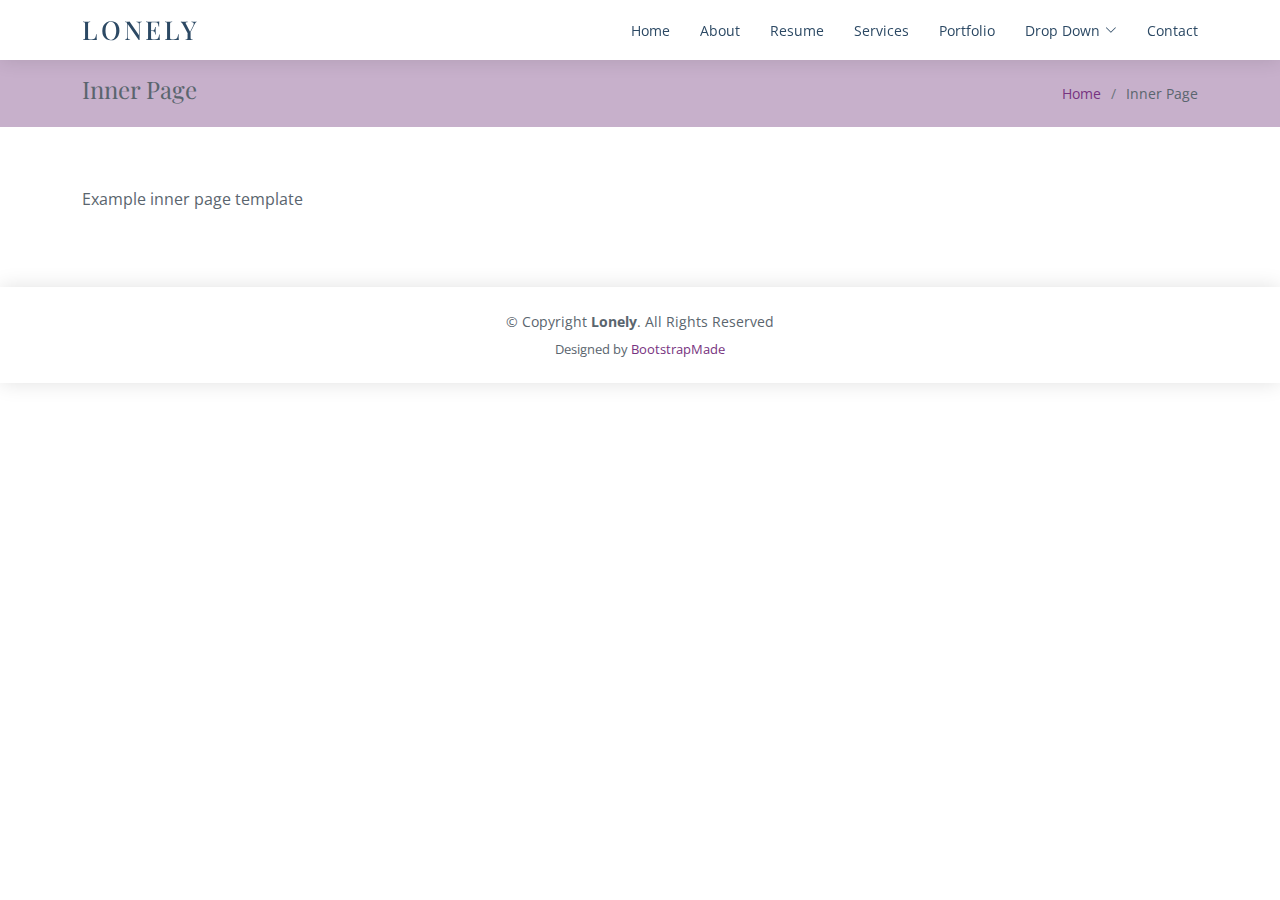
<file: inner-page.html>
<!DOCTYPE html>
<html lang="en">

<head>
  <meta charset="utf-8">
  <meta content="width=device-width, initial-scale=1.0" name="viewport">

  <title>Inner Page - Lonely Bootstrap Template</title>
  <meta content="" name="description">
  <meta content="" name="keywords">

  <!-- Favicons -->
  <link href="assets/img/favicon.png" rel="icon">
  <link href="assets/img/apple-touch-icon.png" rel="apple-touch-icon">

  <!-- Google Fonts -->
  <link href="https://fonts.googleapis.com/css?family=Open+Sans:300,300i,400,400i,600,600i,700,700i|Poppins:300,300i,400,400i,500,500i,600,600i,700,700i|Playfair+Display:400,400i,500,500i,600,600i,700,700i&subset=cyrillic" rel="stylesheet">

  <!-- Vendor CSS Files -->
  <link href="assets/vendor/bootstrap/css/bootstrap.min.css" rel="stylesheet">
  <link href="assets/vendor/bootstrap-icons/bootstrap-icons.css" rel="stylesheet">
  <link href="assets/vendor/boxicons/css/boxicons.min.css" rel="stylesheet">
  <link href="assets/vendor/glightbox/css/glightbox.min.css" rel="stylesheet">
  <link href="assets/vendor/swiper/swiper-bundle.min.css" rel="stylesheet">

  <!-- Template Main CSS File -->
  <link href="assets/css/style.css" rel="stylesheet">

  <!-- =======================================================
  * Template Name: Lonely - v4.8.1
  * Template URL: https://bootstrapmade.com/free-html-bootstrap-template-lonely/
  * Author: BootstrapMade.com
  * License: https://bootstrapmade.com/license/
  ======================================================== -->
</head>

<body>

  <!-- ======= Header ======= -->
  <header id="header" class="d-flex align-items-center">
    <div class="container d-flex align-items-center justify-content-between">

      <div class="logo">
        <h1><a href="index.html">Lonely</a></h1>
        <!-- Uncomment below if you prefer to use an image logo -->
        <!-- <a href="index.html"><img src="assets/img/logo.png" alt="" class="img-fluid"></a>-->
      </div>

      <nav id="navbar" class="navbar">
        <ul>
          <li><a class="nav-link scrollto " href="#hero">Home</a></li>
          <li><a class="nav-link scrollto" href="#about">About</a></li>
          <li><a class="nav-link scrollto" href="#resume">Resume</a></li>
          <li><a class="nav-link scrollto" href="#services">Services</a></li>
          <li><a class="nav-link scrollto" href="#portfolio">Portfolio</a></li>
          <li class="dropdown"><a href="#"><span>Drop Down</span> <i class="bi bi-chevron-down"></i></a>
            <ul>
              <li><a href="#">Drop Down 1</a></li>
              <li class="dropdown"><a href="#"><span>Deep Drop Down</span> <i class="bi bi-chevron-right"></i></a>
                <ul>
                  <li><a href="#">Deep Drop Down 1</a></li>
                  <li><a href="#">Deep Drop Down 2</a></li>
                  <li><a href="#">Deep Drop Down 3</a></li>
                  <li><a href="#">Deep Drop Down 4</a></li>
                  <li><a href="#">Deep Drop Down 5</a></li>
                </ul>
              </li>
              <li><a href="#">Drop Down 2</a></li>
              <li><a href="#">Drop Down 3</a></li>
              <li><a href="#">Drop Down 4</a></li>
            </ul>
          </li>
          <li><a class="nav-link scrollto" href="#contact">Contact</a></li>
        </ul>
        <i class="bi bi-list mobile-nav-toggle"></i>
      </nav><!-- .navbar -->

    </div>
  </header><!-- End Header -->

  <main id="main">

    <!-- ======= Breadcrumbs Section ======= -->
    <section class="breadcrumbs">
      <div class="container">

        <div class="d-flex justify-content-between align-items-center">
          <h2>Inner Page</h2>
          <ol>
            <li><a href="index.html">Home</a></li>
            <li>Inner Page</li>
          </ol>
        </div>

      </div>
    </section><!-- End Breadcrumbs Section -->

    <section class="inner-page">
      <div class="container">
        <p>
          Example inner page template
        </p>
      </div>
    </section>

  </main><!-- End #main -->

  <!-- ======= Footer ======= -->
  <footer id="footer">
    <div class="container">
      <div class="copyright">
        &copy; Copyright <strong><span>Lonely</span></strong>. All Rights Reserved
      </div>
      <div class="credits">
        <!-- All the links in the footer should remain intact. -->
        <!-- You can delete the links only if you purchased the pro version. -->
        <!-- Licensing information: https://bootstrapmade.com/license/ -->
        <!-- Purchase the pro version with working PHP/AJAX contact form: https://bootstrapmade.com/free-html-bootstrap-template-lonely/ -->
        Designed by <a href="https://bootstrapmade.com/">BootstrapMade</a>
      </div>
    </div>
  </footer><!-- End  Footer -->

  <a href="#" class="back-to-top d-flex align-items-center justify-content-center"><i class="bi bi-arrow-up-short"></i></a>

  <!-- Vendor JS Files -->
  <script src="assets/vendor/purecounter/purecounter_vanilla.js"></script>
  <script src="assets/vendor/bootstrap/js/bootstrap.bundle.min.js"></script>
  <script src="assets/vendor/glightbox/js/glightbox.min.js"></script>
  <script src="assets/vendor/isotope-layout/isotope.pkgd.min.js"></script>
  <script src="assets/vendor/swiper/swiper-bundle.min.js"></script>
  <script src="assets/vendor/waypoints/noframework.waypoints.js"></script>
  <script src="assets/vendor/php-email-form/validate.js"></script>

  <!-- Template Main JS File -->
  <script src="assets/js/main.js"></script>

</body>

</html>
</file>
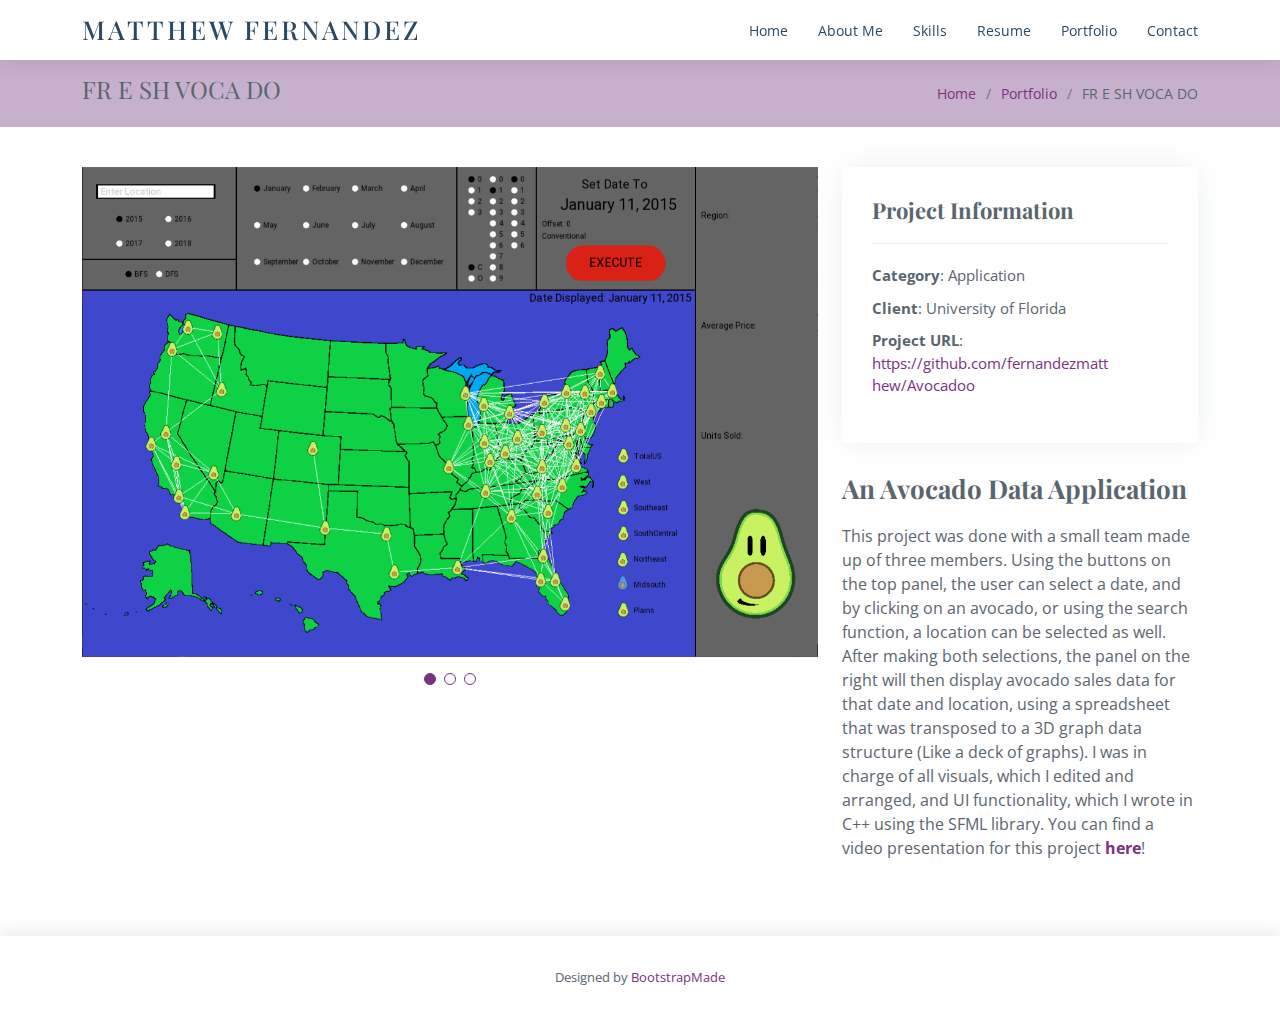
<file: portfolio-Avocadoo.html>
<!DOCTYPE html>
<html lang="en">

<head>
  <meta charset="utf-8">
  <meta content="width=device-width, initial-scale=1.0" name="viewport">

  <title>FR E SH VOCA DO Details</title>
  <meta content="" name="description">
  <meta content="" name="keywords">

  <!-- Favicons -->
  <link href="assets/img/favicon.ico" rel="icon">
  <link href="assets/img/apple-touch-icon.ico" rel="apple-touch-icon">

  <!-- Google Fonts -->
  <link href="https://fonts.googleapis.com/css?family=Open+Sans:300,300i,400,400i,600,600i,700,700i|Poppins:300,300i,400,400i,500,500i,600,600i,700,700i|Playfair+Display:400,400i,500,500i,600,600i,700,700i&subset=cyrillic" rel="stylesheet">

  <!-- Vendor CSS Files -->
  <link href="assets/vendor/bootstrap/css/bootstrap.min.css" rel="stylesheet">
  <link href="assets/vendor/bootstrap-icons/bootstrap-icons.css" rel="stylesheet">
  <link href="assets/vendor/boxicons/css/boxicons.min.css" rel="stylesheet">
  <link href="assets/vendor/glightbox/css/glightbox.min.css" rel="stylesheet">
  <link href="assets/vendor/swiper/swiper-bundle.min.css" rel="stylesheet">

  <!-- Template Main CSS File -->
  <link href="assets/css/style.css" rel="stylesheet">

  <!-- =======================================================
  * Template Name: Lonely - v4.8.1
  * Template URL: https://bootstrapmade.com/free-html-bootstrap-template-lonely/
  * Author: BootstrapMade.com
  * License: https://bootstrapmade.com/license/
  ======================================================== -->
</head>

<body>

  <!-- ======= Header ======= -->
  <header id="header" class="d-flex align-items-center">
    <div class="container d-flex align-items-center justify-content-between">

      <div class="logo">
        <h1><a href="index.html">Matthew Fernandez</a></h1>
        <!-- Uncomment below if you prefer to use an image logo -->
        <!-- <a href="index.html"><img src="assets/img/logo.png" alt="" class="img-fluid"></a>-->
      </div>

      <nav id="navbar" class="navbar">
        <ul>
          <li><a class="nav-link scrollto" href="index.html">Home</a></li>
          <li><a class="nav-link scrollto" href="index.html#about">About Me</a></li>
          <li><a class="nav-link scrollto" href="index.html#skills">Skills</a></li>
          <li><a class="nav-link scrollto" href="index.html#resume">Resume</a></li>
          <li><a class="nav-link scrollto" href="index.html#portfolio">Portfolio</a></li>
          <li><a class="nav-link scrollto" href="index.html#contact">Contact</a></li>
        </ul>
        <i class="bi bi-list mobile-nav-toggle"></i>
      </nav><!-- .navbar -->

    </div>
  </header><!-- End Header -->

  <main id="main">

    <!-- ======= Breadcrumbs Section ======= -->
    <section class="breadcrumbs">
      <div class="container">

        <div class="d-flex justify-content-between align-items-center">
          <h2>FR E SH VOCA DO</h2>
          <ol>
            <li><a href="index.html">Home</a></li>
            <li><a href="index.html#portfolio">Portfolio</a></li>
            <li>FR E SH VOCA DO</li>
          </ol>
        </div>

      </div>
    </section><!-- Breadcrumbs Section -->

    <!-- ======= Portfolio Details Section ======= -->
    <section id="portfolio-details" class="portfolio-details">
      <div class="container">

        <div class="row gy-4">

          <div class="col-lg-8">
            <div class="portfolio-details-slider swiper">
              <div class="swiper-wrapper align-items-center">

                <div class="swiper-slide">
                  <img src="assets/img/portfolio/Avocadoo/Avocadoo0.png" alt="">
                </div>

                <div class="swiper-slide">
                  <img src="assets/img/portfolio/Avocadoo/Avocadoo1.png" alt="">
                </div>

                <div class="swiper-slide">
                  <img src="assets/img/portfolio/Avocadoo/Avocadoo2.png" alt="">
                </div>

              </div>
              <div class="swiper-pagination"></div>
            </div>
          </div>

          <div class="col-lg-4">
            <div class="portfolio-info">
              <h3>Project Information</h3>
              <ul>
                <li><strong>Category</strong>: Application</li>
                <li><strong>Client</strong>: University of Florida</li>
                <li><strong>Project URL</strong>: <a href="https://github.com/fernandezmatthew/Avocadoo" target="_blank" rel="noopener norefferer">https://github.com/fernandezmatt<br>hew/Avocadoo</a></li>
              </ul>
            </div>
            <div class="portfolio-description">
              <h2>An Avocado Data Application</h2>
              <p>
                This project was done with a small team made up of three members. 
                Using the buttons on the top panel, the user can select a date, and 
                by clicking on an avocado, or using the search function, a location 
                can be selected as well. After making both selections, the panel on 
                the right will then display avocado sales data for that date and location,
                using a spreadsheet that was transposed to a 3D graph data structure 
                (Like a deck of graphs). I was in charge of all visuals, which I edited and 
                arranged, and UI functionality, which I wrote in C++ using the SFML library.
                You can find a video presentation for this project 
                <a style="font-weight:bold" href="https://youtu.be/uEmBX2QTKCY" target="_blank" rel="noopener norefferer">here</a>!
              </p>
            </div>
          </div>

        </div>

      </div>
    </section><!-- End Portfolio Details Section -->

  </main><!-- End #main -->

  <!-- ======= Footer ======= -->
  <footer id="footer">
    <div class="container">
      <div class="credits">
        <!-- All the links in the footer should remain intact. -->
        <!-- You can delete the links only if you purchased the pro version. -->
        <!-- Licensing information: https://bootstrapmade.com/license/ -->
        <!-- Purchase the pro version with working PHP/AJAX contact form: https://bootstrapmade.com/free-html-bootstrap-template-lonely/ -->
        Designed by <a href="https://bootstrapmade.com/">BootstrapMade</a>
      </div>
    </div>
  </footer><!-- End  Footer -->

  <a href="#" class="back-to-top d-flex align-items-center justify-content-center"><i class="bi bi-arrow-up-short"></i></a>

  <!-- Vendor JS Files -->
  <script src="assets/vendor/purecounter/purecounter_vanilla.js"></script>
  <script src="assets/vendor/bootstrap/js/bootstrap.bundle.min.js"></script>
  <script src="assets/vendor/glightbox/js/glightbox.min.js"></script>
  <script src="assets/vendor/isotope-layout/isotope.pkgd.min.js"></script>
  <script src="assets/vendor/swiper/swiper-bundle.min.js"></script>
  <script src="assets/vendor/waypoints/noframework.waypoints.js"></script>
  <script src="assets/vendor/php-email-form/validate.js"></script>

  <!-- Template Main JS File -->
  <script src="assets/js/main.js"></script>

</body>

</html>
</file>
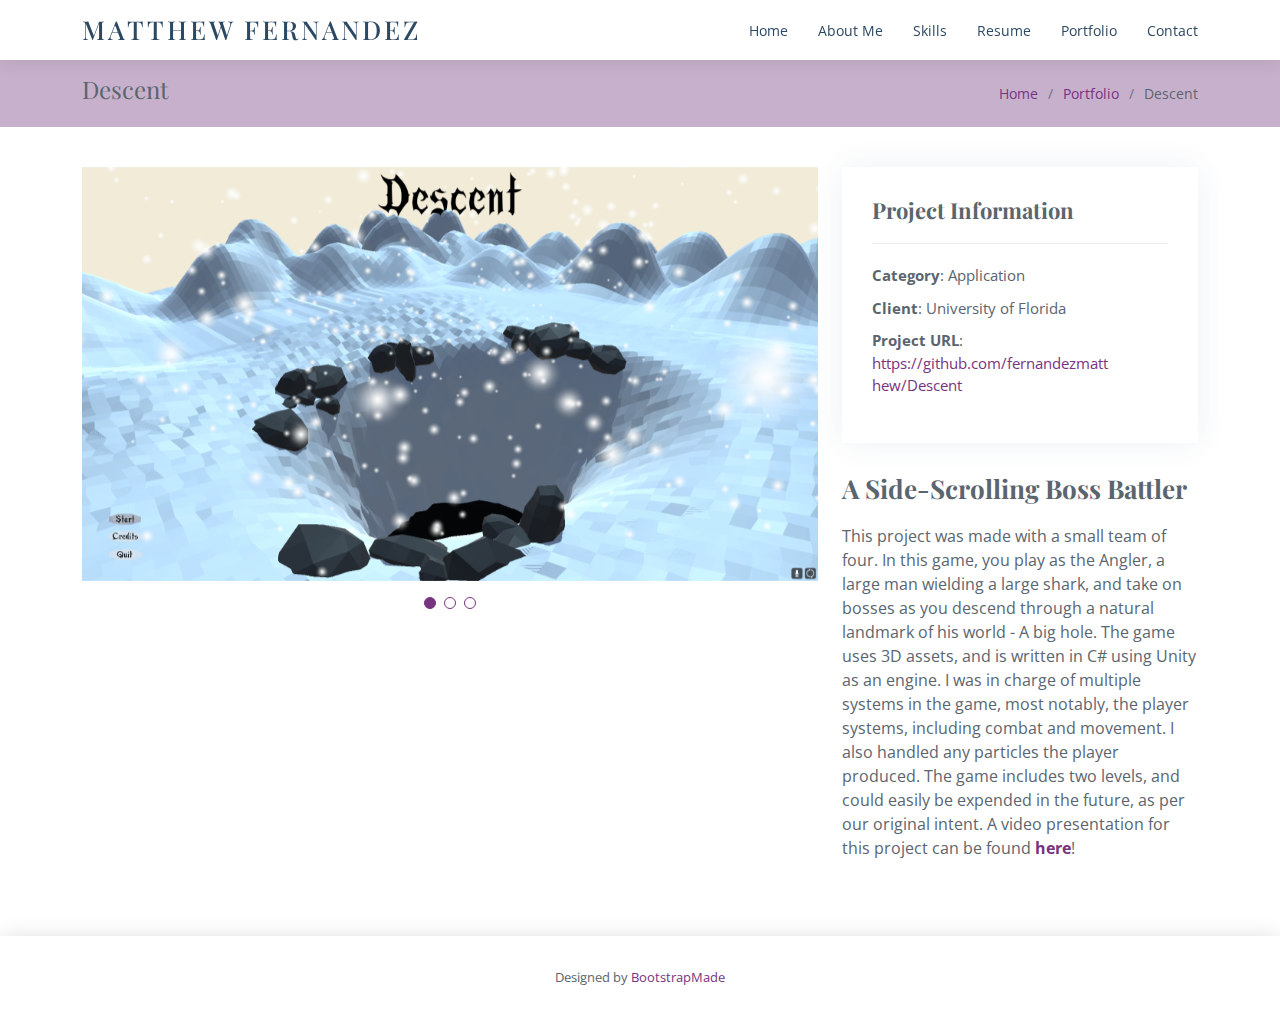
<file: portfolio-Descent.html>
<!DOCTYPE html>
<html lang="en">

<head>
  <meta charset="utf-8">
  <meta content="width=device-width, initial-scale=1.0" name="viewport">

  <title>Descent Details</title>
  <meta content="" name="description">
  <meta content="" name="keywords">

  <!-- Favicons -->
  <link href="assets/img/favicon.ico" rel="icon">
  <link href="assets/img/apple-touch-icon.ico" rel="apple-touch-icon">

  <!-- Google Fonts -->
  <link href="https://fonts.googleapis.com/css?family=Open+Sans:300,300i,400,400i,600,600i,700,700i|Poppins:300,300i,400,400i,500,500i,600,600i,700,700i|Playfair+Display:400,400i,500,500i,600,600i,700,700i&subset=cyrillic" rel="stylesheet">

  <!-- Vendor CSS Files -->
  <link href="assets/vendor/bootstrap/css/bootstrap.min.css" rel="stylesheet">
  <link href="assets/vendor/bootstrap-icons/bootstrap-icons.css" rel="stylesheet">
  <link href="assets/vendor/boxicons/css/boxicons.min.css" rel="stylesheet">
  <link href="assets/vendor/glightbox/css/glightbox.min.css" rel="stylesheet">
  <link href="assets/vendor/swiper/swiper-bundle.min.css" rel="stylesheet">

  <!-- Template Main CSS File -->
  <link href="assets/css/style.css" rel="stylesheet">

  <!-- =======================================================
  * Template Name: Lonely - v4.8.1
  * Template URL: https://bootstrapmade.com/free-html-bootstrap-template-lonely/
  * Author: BootstrapMade.com
  * License: https://bootstrapmade.com/license/
  ======================================================== -->
</head>

<body>

  <!-- ======= Header ======= -->
  <header id="header" class="d-flex align-items-center">
    <div class="container d-flex align-items-center justify-content-between">

      <div class="logo">
        <h1><a href="index.html">Matthew Fernandez</a></h1>
        <!-- Uncomment below if you prefer to use an image logo -->
        <!-- <a href="index.html"><img src="assets/img/logo.png" alt="" class="img-fluid"></a>-->
      </div>

      <nav id="navbar" class="navbar">
        <ul>
          <li><a class="nav-link scrollto" href="index.html">Home</a></li>
          <li><a class="nav-link scrollto" href="index.html#about">About Me</a></li>
          <li><a class="nav-link scrollto" href="index.html#skills">Skills</a></li>
          <li><a class="nav-link scrollto" href="index.html#resume">Resume</a></li>
          <li><a class="nav-link scrollto" href="index.html#portfolio">Portfolio</a></li>
          <li><a class="nav-link scrollto" href="index.html#contact">Contact</a></li>
        </ul>
        <i class="bi bi-list mobile-nav-toggle"></i>
      </nav><!-- .navbar -->

    </div>
  </header><!-- End Header -->

  <main id="main">

    <!-- ======= Breadcrumbs Section ======= -->
    <section class="breadcrumbs">
      <div class="container">

        <div class="d-flex justify-content-between align-items-center">
          <h2>Descent</h2>
          <ol>
            <li><a href="index.html">Home</a></li>
            <li><a href="index.html#portfolio">Portfolio</a></li>
            <li>Descent</li>
          </ol>
        </div>

      </div>
    </section><!-- Breadcrumbs Section -->

    <!-- ======= Portfolio Details Section ======= -->
    <section id="portfolio-details" class="portfolio-details">
      <div class="container">

        <div class="row gy-4">

          <div class="col-lg-8">
            <div class="portfolio-details-slider swiper">
              <div class="swiper-wrapper align-items-center">

                <div class="swiper-slide">
                  <img src="assets/img/portfolio/Descent/Descent0.png" alt="">
                </div>

                <div class="swiper-slide">
                  <img src="assets/img/portfolio/Descent/Descent1.png" alt="">
                </div>

                <div class="swiper-slide">
                  <img src="assets/img/portfolio/Descent/Descent2.png" alt="">
                </div>

              </div>
              <div class="swiper-pagination"></div>
            </div>
          </div>

          <div class="col-lg-4">
            <div class="portfolio-info">
              <h3>Project Information</h3>
              <ul>
                <li><strong>Category</strong>: Application</li>
                <li><strong>Client</strong>: University of Florida</li>
                <li><strong>Project URL</strong>: <a href="https://github.com/fernandezmatthew/Descent" target="_blank" rel="noopener norefferer">https://github.com/fernandezmatt<br>hew/Descent</a></li>
              </ul>
            </div>
            <div class="portfolio-description">
              <h2>A Side-Scrolling Boss Battler</h2>
              <p>
                This project was made with a small team of four. In this game, you 
                play as the Angler, a large man wielding a large shark, and take on
                bosses as you descend through a natural landmark of his world - A big
                hole. The game uses 3D assets, and is written in C# using Unity as an 
                engine. I was in charge of multiple systems in the game, most notably, 
                the player systems, including combat and movement. I also handled any 
                particles the player produced. The game includes two levels, and could easily
                be expended in the future, as per our original intent.
                A video presentation for this project can be found
                <a style="font-weight:bold" href="https://youtu.be/NBVME3fJKqo" target="_blank" rel="noopener norefferer">here</a>!
              </p>
            </div>
          </div>

        </div>

      </div>
    </section><!-- End Portfolio Details Section -->

  </main><!-- End #main -->

  <!-- ======= Footer ======= -->
  <footer id="footer">
    <div class="container">
      <div class="credits">
        <!-- All the links in the footer should remain intact. -->
        <!-- You can delete the links only if you purchased the pro version. -->
        <!-- Licensing information: https://bootstrapmade.com/license/ -->
        <!-- Purchase the pro version with working PHP/AJAX contact form: https://bootstrapmade.com/free-html-bootstrap-template-lonely/ -->
        Designed by <a href="https://bootstrapmade.com/">BootstrapMade</a>
      </div>
    </div>
  </footer><!-- End  Footer -->

  <a href="#" class="back-to-top d-flex align-items-center justify-content-center"><i class="bi bi-arrow-up-short"></i></a>

  <!-- Vendor JS Files -->
  <script src="assets/vendor/purecounter/purecounter_vanilla.js"></script>
  <script src="assets/vendor/bootstrap/js/bootstrap.bundle.min.js"></script>
  <script src="assets/vendor/glightbox/js/glightbox.min.js"></script>
  <script src="assets/vendor/isotope-layout/isotope.pkgd.min.js"></script>
  <script src="assets/vendor/swiper/swiper-bundle.min.js"></script>
  <script src="assets/vendor/waypoints/noframework.waypoints.js"></script>
  <script src="assets/vendor/php-email-form/validate.js"></script>

  <!-- Template Main JS File -->
  <script src="assets/js/main.js"></script>

</body>

</html>
</file>
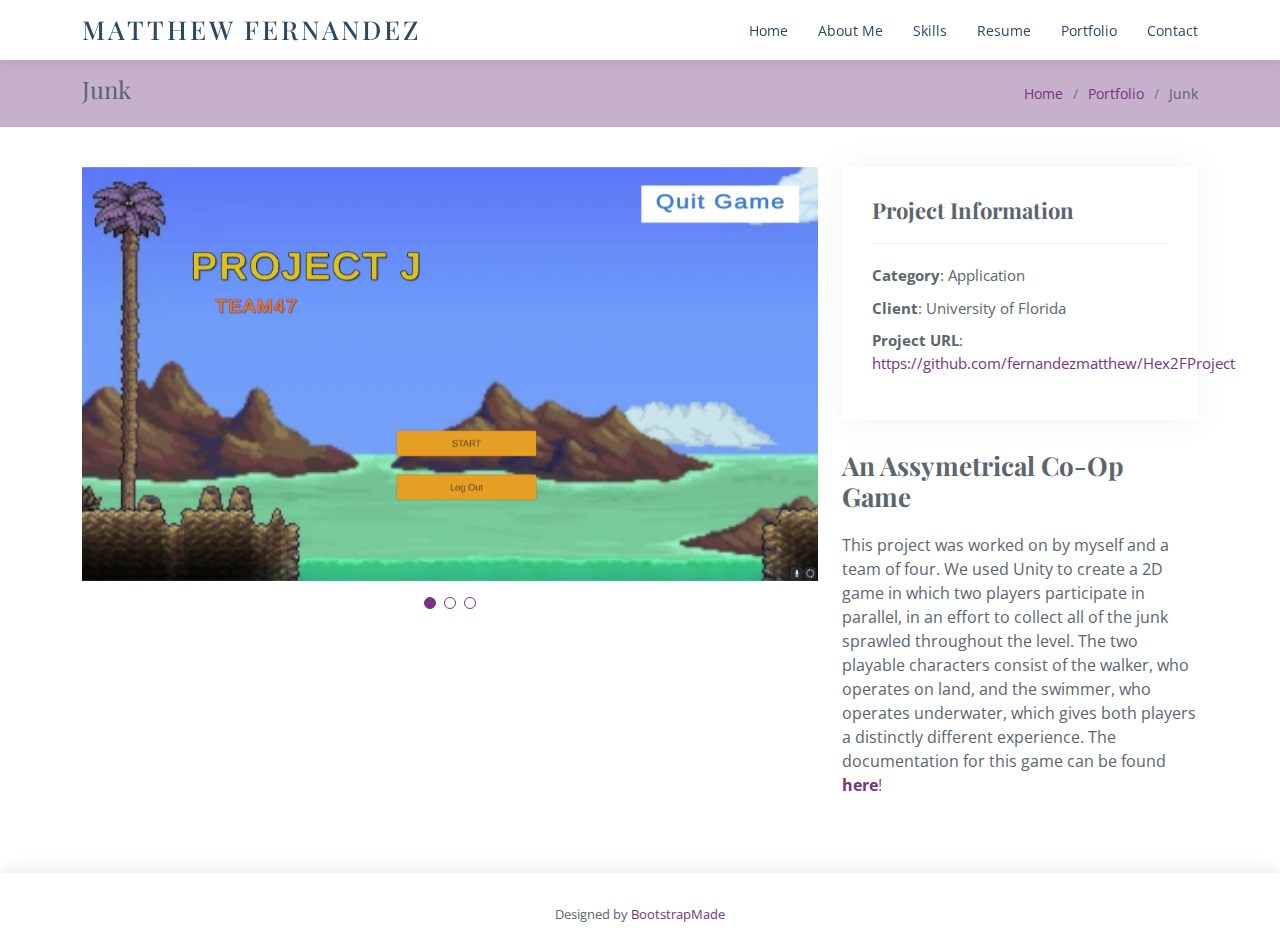
<file: portfolio-Junk.html>
<!DOCTYPE html>
<html lang="en">

<head>
  <meta charset="utf-8">
  <meta content="width=device-width, initial-scale=1.0" name="viewport">

  <title>Junk Details</title>
  <meta content="" name="description">
  <meta content="" name="keywords">

  <!-- Favicons -->
  <link href="assets/img/favicon.ico" rel="icon">
  <link href="assets/img/apple-touch-icon.ico" rel="apple-touch-icon">

  <!-- Google Fonts -->
  <link href="https://fonts.googleapis.com/css?family=Open+Sans:300,300i,400,400i,600,600i,700,700i|Poppins:300,300i,400,400i,500,500i,600,600i,700,700i|Playfair+Display:400,400i,500,500i,600,600i,700,700i&subset=cyrillic" rel="stylesheet">

  <!-- Vendor CSS Files -->
  <link href="assets/vendor/bootstrap/css/bootstrap.min.css" rel="stylesheet">
  <link href="assets/vendor/bootstrap-icons/bootstrap-icons.css" rel="stylesheet">
  <link href="assets/vendor/boxicons/css/boxicons.min.css" rel="stylesheet">
  <link href="assets/vendor/glightbox/css/glightbox.min.css" rel="stylesheet">
  <link href="assets/vendor/swiper/swiper-bundle.min.css" rel="stylesheet">

  <!-- Template Main CSS File -->
  <link href="assets/css/style.css" rel="stylesheet">

  <!-- =======================================================
  * Template Name: Lonely - v4.8.1
  * Template URL: https://bootstrapmade.com/free-html-bootstrap-template-lonely/
  * Author: BootstrapMade.com
  * License: https://bootstrapmade.com/license/
  ======================================================== -->
</head>

<body>

  <!-- ======= Header ======= -->
  <header id="header" class="d-flex align-items-center">
    <div class="container d-flex align-items-center justify-content-between">

      <div class="logo">
        <h1><a href="index.html">Matthew Fernandez</a></h1>
        <!-- Uncomment below if you prefer to use an image logo -->
        <!-- <a href="index.html"><img src="assets/img/logo.png" alt="" class="img-fluid"></a>-->
      </div>

      <nav id="navbar" class="navbar">
        <ul>
          <li><a class="nav-link scrollto" href="index.html">Home</a></li>
          <li><a class="nav-link scrollto" href="index.html#about">About Me</a></li>
          <li><a class="nav-link scrollto" href="index.html#skills">Skills</a></li>
          <li><a class="nav-link scrollto" href="index.html#resume">Resume</a></li>
          <li><a class="nav-link scrollto" href="index.html#portfolio">Portfolio</a></li>
          <li><a class="nav-link scrollto" href="index.html#contact">Contact</a></li>
        </ul>
        <i class="bi bi-list mobile-nav-toggle"></i>
      </nav><!-- .navbar -->

    </div>
  </header><!-- End Header -->

  <main id="main">

    <!-- ======= Breadcrumbs Section ======= -->
    <section class="breadcrumbs">
      <div class="container">

        <div class="d-flex justify-content-between align-items-center">
          <h2>Junk</h2>
          <ol>
            <li><a href="index.html">Home</a></li>
            <li><a href="index.html#portfolio">Portfolio</a></li>
            <li>Junk</li>
          </ol>
        </div>

      </div>
    </section><!-- Breadcrumbs Section -->

    <!-- ======= Portfolio Details Section ======= -->
    <section id="portfolio-details" class="portfolio-details">
      <div class="container">

        <div class="row gy-4">

          <div class="col-lg-8">
            <div class="portfolio-details-slider swiper">
              <div class="swiper-wrapper align-items-center">

                <div class="swiper-slide">
                  <img src="assets/img/portfolio/Junk/junk2.png" alt="">
                </div>

                <div class="swiper-slide">
                  <img src="assets/img/portfolio/Junk/junk3.png" alt="">
                </div>

                <div class="swiper-slide">
                  <img src="assets/img/portfolio/Junk/junk0.png" alt="">
                </div>

              </div>
              <div class="swiper-pagination"></div>
            </div>
          </div>

          <div class="col-lg-4">
            <div class="portfolio-info">
              <h3>Project Information</h3>
              <ul>
                <li><strong>Category</strong>: Application</li>
                <li><strong>Client</strong>: University of Florida</li>
                <li><strong>Project URL</strong>: <a href="https://github.com/fernandezmatthew/Hex2FProject" target="_blank" rel="noopener norefferer">https://github.com/fernandezmatthew/Hex2FProject</a></li>
              </ul>
            </div>
            <div class="portfolio-description">
              <h2>An Assymetrical Co-Op Game</h2>
              <p>
                This project was worked on by myself and a team of four. We used Unity to create a 2D game in which two players participate in parallel, 
                in an effort to collect all of the junk sprawled throughout the level. The two playable characters consist of the walker, who operates on land,
                 and the swimmer, who operates underwater, which gives both players a distinctly different experience.
                The documentation for this game can be found 
                <a style="font-weight:bold" href="assets/img/portfolio/Junk/junk_report.pdf" target="_blank" rel="noopener norefferer" download>here</a>!
              </p>
            </div>
          </div>

        </div>

      </div>
    </section><!-- End Portfolio Details Section -->

  </main><!-- End #main -->

  <!-- ======= Footer ======= -->
  <footer id="footer">
    <div class="container">
      <div class="credits">
        <!-- All the links in the footer should remain intact. -->
        <!-- You can delete the links only if you purchased the pro version. -->
        <!-- Licensing information: https://bootstrapmade.com/license/ -->
        <!-- Purchase the pro version with working PHP/AJAX contact form: https://bootstrapmade.com/free-html-bootstrap-template-lonely/ -->
        Designed by <a href="https://bootstrapmade.com/">BootstrapMade</a>
      </div>
    </div>
  </footer><!-- End  Footer -->

  <a href="#" class="back-to-top d-flex align-items-center justify-content-center"><i class="bi bi-arrow-up-short"></i></a>

  <!-- Vendor JS Files -->
  <script src="assets/vendor/purecounter/purecounter_vanilla.js"></script>
  <script src="assets/vendor/bootstrap/js/bootstrap.bundle.min.js"></script>
  <script src="assets/vendor/glightbox/js/glightbox.min.js"></script>
  <script src="assets/vendor/isotope-layout/isotope.pkgd.min.js"></script>
  <script src="assets/vendor/swiper/swiper-bundle.min.js"></script>
  <script src="assets/vendor/waypoints/noframework.waypoints.js"></script>
  <script src="assets/vendor/php-email-form/validate.js"></script>

  <!-- Template Main JS File -->
  <script src="assets/js/main.js"></script>

</body>

</html>
</file>
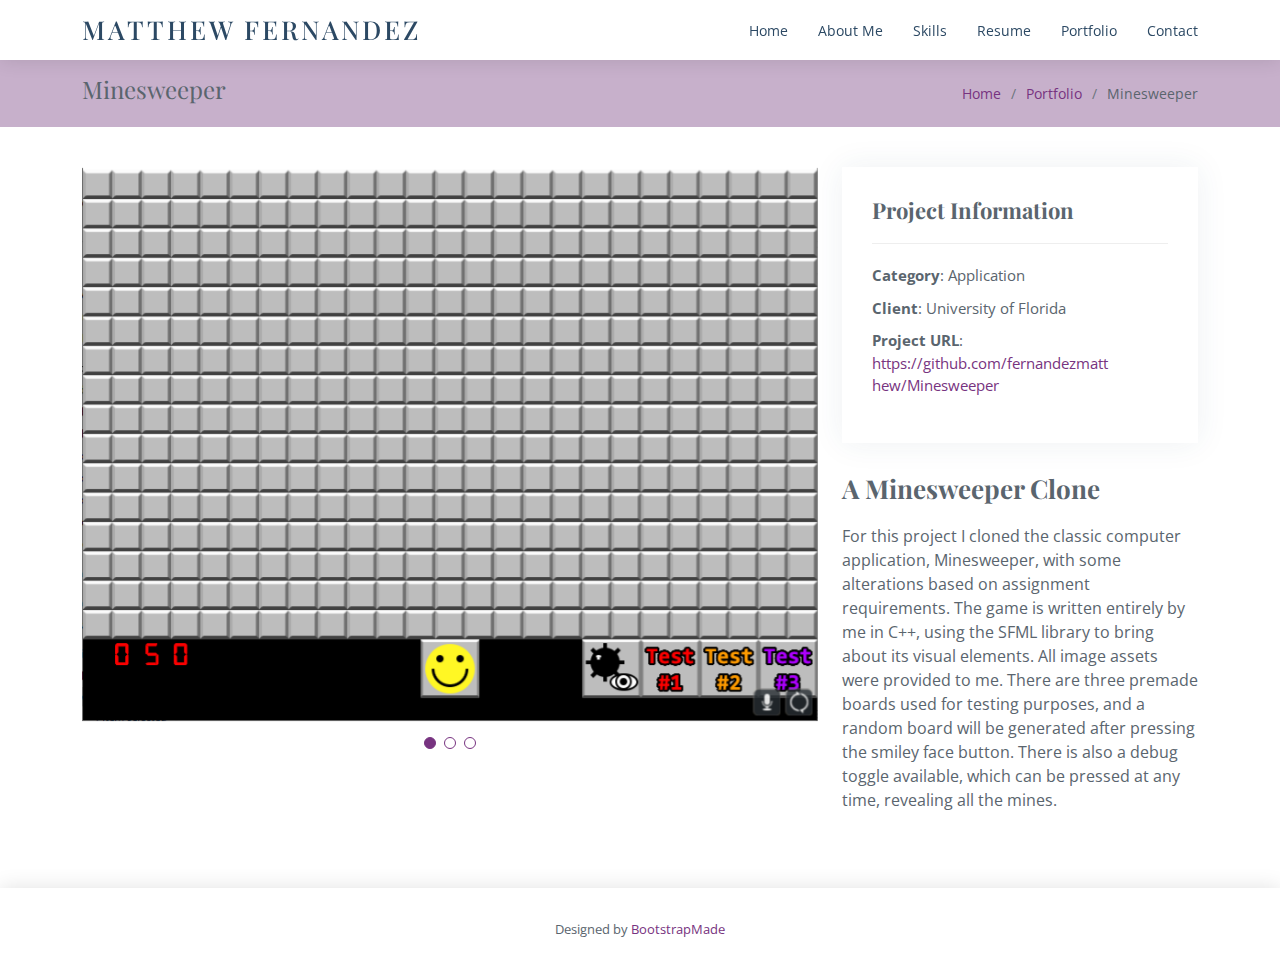
<file: portfolio-Minesweeper.html>
<!DOCTYPE html>
<html lang="en">

<head>
  <meta charset="utf-8">
  <meta content="width=device-width, initial-scale=1.0" name="viewport">

  <title>Minesweeper Details</title>
  <meta content="" name="description">
  <meta content="" name="keywords">

  <!-- Favicons -->
  <link href="assets/img/favicon.ico" rel="icon">
  <link href="assets/img/apple-touch-icon.ico" rel="apple-touch-icon">

  <!-- Google Fonts -->
  <link href="https://fonts.googleapis.com/css?family=Open+Sans:300,300i,400,400i,600,600i,700,700i|Poppins:300,300i,400,400i,500,500i,600,600i,700,700i|Playfair+Display:400,400i,500,500i,600,600i,700,700i&subset=cyrillic" rel="stylesheet">

  <!-- Vendor CSS Files -->
  <link href="assets/vendor/bootstrap/css/bootstrap.min.css" rel="stylesheet">
  <link href="assets/vendor/bootstrap-icons/bootstrap-icons.css" rel="stylesheet">
  <link href="assets/vendor/boxicons/css/boxicons.min.css" rel="stylesheet">
  <link href="assets/vendor/glightbox/css/glightbox.min.css" rel="stylesheet">
  <link href="assets/vendor/swiper/swiper-bundle.min.css" rel="stylesheet">

  <!-- Template Main CSS File -->
  <link href="assets/css/style.css" rel="stylesheet">

  <!-- =======================================================
  * Template Name: Lonely - v4.8.1
  * Template URL: https://bootstrapmade.com/free-html-bootstrap-template-lonely/
  * Author: BootstrapMade.com
  * License: https://bootstrapmade.com/license/
  ======================================================== -->
</head>

<body>

  <!-- ======= Header ======= -->
  <header id="header" class="d-flex align-items-center">
    <div class="container d-flex align-items-center justify-content-between">

      <div class="logo">
        <h1><a href="index.html">Matthew Fernandez</a></h1>
        <!-- Uncomment below if you prefer to use an image logo -->
        <!-- <a href="index.html"><img src="assets/img/logo.png" alt="" class="img-fluid"></a>-->
      </div>

      <nav id="navbar" class="navbar">
        <ul>
          <li><a class="nav-link scrollto" href="index.html">Home</a></li>
          <li><a class="nav-link scrollto" href="index.html#about">About Me</a></li>
          <li><a class="nav-link scrollto" href="index.html#skills">Skills</a></li>
          <li><a class="nav-link scrollto" href="index.html#resume">Resume</a></li>
          <li><a class="nav-link scrollto" href="index.html#portfolio">Portfolio</a></li>
          <li><a class="nav-link scrollto" href="index.html#contact">Contact</a></li>
        </ul>
        <i class="bi bi-list mobile-nav-toggle"></i>
      </nav><!-- .navbar -->

    </div>
  </header><!-- End Header -->

  <main id="main">

    <!-- ======= Breadcrumbs Section ======= -->
    <section class="breadcrumbs">
      <div class="container">

        <div class="d-flex justify-content-between align-items-center">
          <h2>Minesweeper</h2>
          <ol>
            <li><a href="index.html">Home</a></li>
            <li><a href="index.html#portfolio">Portfolio</a></li>
            <li>Minesweeper</li>
          </ol>
        </div>

      </div>
    </section><!-- Breadcrumbs Section -->

    <!-- ======= Portfolio Details Section ======= -->
    <section id="portfolio-details" class="portfolio-details">
      <div class="container">

        <div class="row gy-4">

          <div class="col-lg-8">
            <div class="portfolio-details-slider swiper">
              <div class="swiper-wrapper align-items-center">

                <div class="swiper-slide">
                  <img src="assets/img/portfolio/Minesweeper/Minesweeper0.png" alt="">
                </div>

                <div class="swiper-slide">
                  <img src="assets/img/portfolio/Minesweeper/Minesweeper1.png" alt="">
                </div>

                <div class="swiper-slide">
                  <img src="assets/img/portfolio/Minesweeper/Minesweeper2.png" alt="">
                </div>

              </div>
              <div class="swiper-pagination"></div>
            </div>
          </div>

          <div class="col-lg-4">
            <div class="portfolio-info">
              <h3>Project Information</h3>
              <ul>
                <li><strong>Category</strong>: Application</li>
                <li><strong>Client</strong>: University of Florida</li>
                <li><strong>Project URL</strong>: <a href="https://github.com/fernandezmatthew/Minesweeper" target="_blank" rel="noopener norefferer">https://github.com/fernandezmatt<br>hew/Minesweeper</a></li>
              </ul>
            </div>
            <div class="portfolio-description">
              <h2>A Minesweeper Clone</h2>
              <p>
                For this project I cloned the classic computer application, Minesweeper, 
                with some alterations based on assignment requirements. The game is written 
                entirely by me in C++, using the SFML library to bring about its visual 
                elements. All image assets were provided to me. There are three premade 
                boards used for testing purposes, and a random board will be generated 
                after pressing the smiley face button. There is also a debug toggle 
                available, which can be pressed at any time, revealing all the mines.
              </p>
            </div>
          </div>

        </div>

      </div>
    </section><!-- End Portfolio Details Section -->

  </main><!-- End #main -->

  <!-- ======= Footer ======= -->
  <footer id="footer">
    <div class="container">
      <div class="credits">
        <!-- All the links in the footer should remain intact. -->
        <!-- You can delete the links only if you purchased the pro version. -->
        <!-- Licensing information: https://bootstrapmade.com/license/ -->
        <!-- Purchase the pro version with working PHP/AJAX contact form: https://bootstrapmade.com/free-html-bootstrap-template-lonely/ -->
        Designed by <a href="https://bootstrapmade.com/">BootstrapMade</a>
      </div>
    </div>
  </footer><!-- End  Footer -->

  <a href="#" class="back-to-top d-flex align-items-center justify-content-center"><i class="bi bi-arrow-up-short"></i></a>

  <!-- Vendor JS Files -->
  <script src="assets/vendor/purecounter/purecounter_vanilla.js"></script>
  <script src="assets/vendor/bootstrap/js/bootstrap.bundle.min.js"></script>
  <script src="assets/vendor/glightbox/js/glightbox.min.js"></script>
  <script src="assets/vendor/isotope-layout/isotope.pkgd.min.js"></script>
  <script src="assets/vendor/swiper/swiper-bundle.min.js"></script>
  <script src="assets/vendor/waypoints/noframework.waypoints.js"></script>
  <script src="assets/vendor/php-email-form/validate.js"></script>

  <!-- Template Main JS File -->
  <script src="assets/js/main.js"></script>

</body>

</html>
</file>
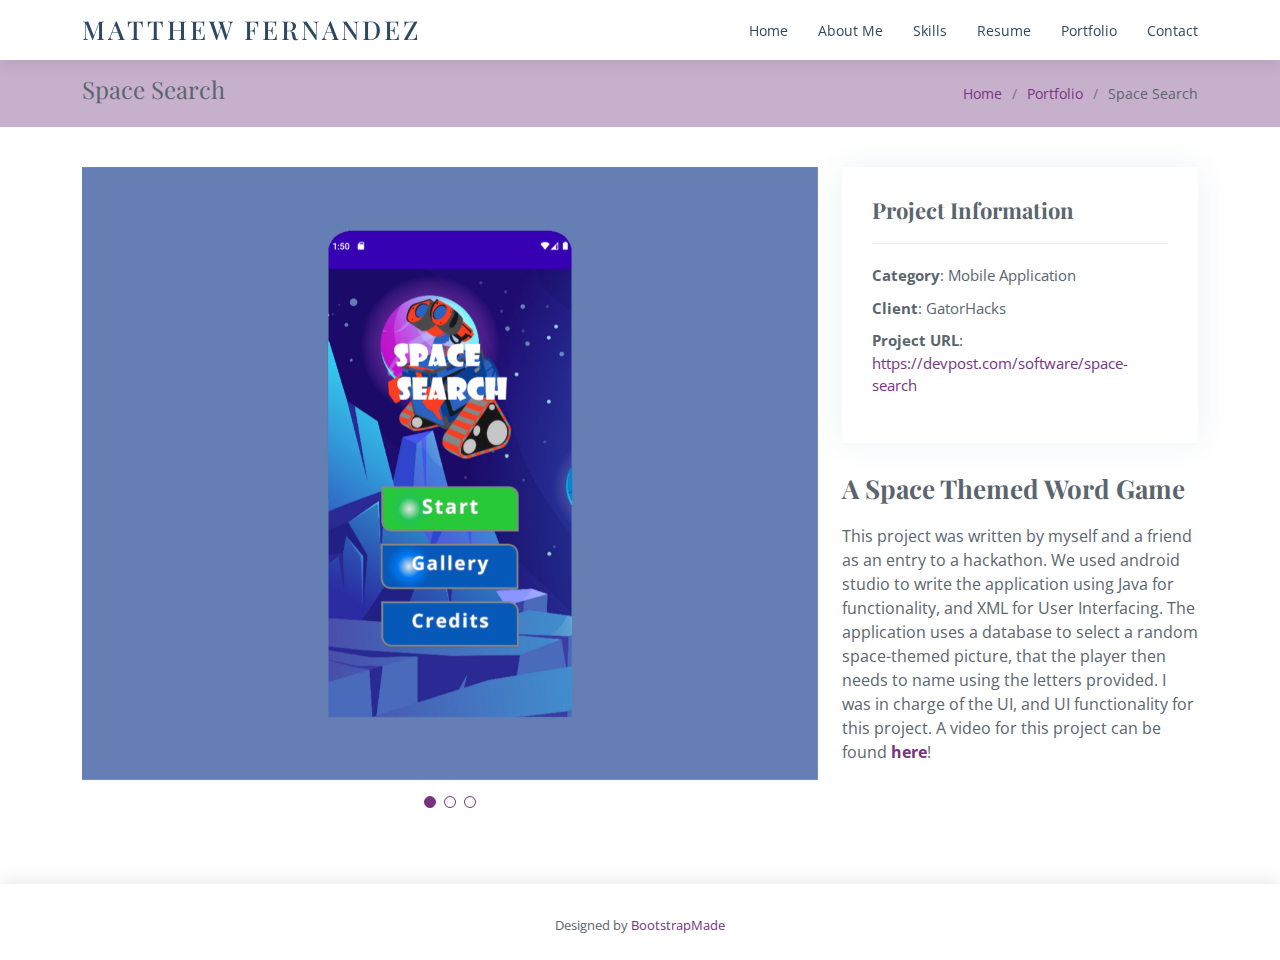
<file: portfolio-SpaceSearch.html>
<!DOCTYPE html>
<html lang="en">

<head>
  <meta charset="utf-8">
  <meta content="width=device-width, initial-scale=1.0" name="viewport">

  <title>Space Search Details</title>
  <meta content="" name="description">
  <meta content="" name="keywords">

  <!-- Favicons -->
  <link href="assets/img/favicon.ico" rel="icon">
  <link href="assets/img/apple-touch-icon.ico" rel="apple-touch-icon">

  <!-- Google Fonts -->
  <link href="https://fonts.googleapis.com/css?family=Open+Sans:300,300i,400,400i,600,600i,700,700i|Poppins:300,300i,400,400i,500,500i,600,600i,700,700i|Playfair+Display:400,400i,500,500i,600,600i,700,700i&subset=cyrillic" rel="stylesheet">

  <!-- Vendor CSS Files -->
  <link href="assets/vendor/bootstrap/css/bootstrap.min.css" rel="stylesheet">
  <link href="assets/vendor/bootstrap-icons/bootstrap-icons.css" rel="stylesheet">
  <link href="assets/vendor/boxicons/css/boxicons.min.css" rel="stylesheet">
  <link href="assets/vendor/glightbox/css/glightbox.min.css" rel="stylesheet">
  <link href="assets/vendor/swiper/swiper-bundle.min.css" rel="stylesheet">

  <!-- Template Main CSS File -->
  <link href="assets/css/style.css" rel="stylesheet">

  <!-- =======================================================
  * Template Name: Lonely - v4.8.1
  * Template URL: https://bootstrapmade.com/free-html-bootstrap-template-lonely/
  * Author: BootstrapMade.com
  * License: https://bootstrapmade.com/license/
  ======================================================== -->
</head>

<body>

  <!-- ======= Header ======= -->
  <header id="header" class="d-flex align-items-center">
    <div class="container d-flex align-items-center justify-content-between">

      <div class="logo">
        <h1><a href="index.html">Matthew Fernandez</a></h1>
        <!-- Uncomment below if you prefer to use an image logo -->
        <!-- <a href="index.html"><img src="assets/img/logo.png" alt="" class="img-fluid"></a>-->
      </div>

      <nav id="navbar" class="navbar">
        <ul>
          <li><a class="nav-link scrollto" href="index.html">Home</a></li>
          <li><a class="nav-link scrollto" href="index.html#about">About Me</a></li>
          <li><a class="nav-link scrollto" href="index.html#skills">Skills</a></li>
          <li><a class="nav-link scrollto" href="index.html#resume">Resume</a></li>
          <li><a class="nav-link scrollto" href="index.html#portfolio">Portfolio</a></li>
          <li><a class="nav-link scrollto" href="index.html#contact">Contact</a></li>
        </ul>
        <i class="bi bi-list mobile-nav-toggle"></i>
      </nav><!-- .navbar -->

    </div>
  </header><!-- End Header -->

  <main id="main">

    <!-- ======= Breadcrumbs Section ======= -->
    <section class="breadcrumbs">
      <div class="container">

        <div class="d-flex justify-content-between align-items-center">
          <h2>Space Search</h2>
          <ol>
            <li><a href="index.html">Home</a></li>
            <li><a href="index.html#portfolio">Portfolio</a></li>
            <li>Space Search</li>
          </ol>
        </div>

      </div>
    </section><!-- Breadcrumbs Section -->

    <!-- ======= Portfolio Details Section ======= -->
    <section id="portfolio-details" class="portfolio-details">
      <div class="container">

        <div class="row gy-4">

          <div class="col-lg-8">
            <div class="portfolio-details-slider swiper">
              <div class="swiper-wrapper align-items-center">

                <div class="swiper-slide">
                  <img src="assets/img/portfolio/Space Search/SPaceSearch0.png" alt="">
                </div>

                <div class="swiper-slide">
                  <img src="assets/img/portfolio/Space Search/SPaceSearch1.png" alt="">
                </div>

                <div class="swiper-slide">
                  <img src="assets/img/portfolio/Space Search/SPaceSearch2.png" alt="">
                </div>

              </div>
              <div class="swiper-pagination"></div>
            </div>
          </div>

          <div class="col-lg-4">
            <div class="portfolio-info">
              <h3>Project Information</h3>
              <ul>
                <li><strong>Category</strong>: Mobile Application</li>
                <li><strong>Client</strong>: GatorHacks</li>
                <li><strong>Project URL</strong>: <a href="https://devpost.com/software/space-search" target="_blank" rel="noopener norefferer">https://devpost.com/software/space-search</a></li>
              </ul>
            </div>
            <div class="portfolio-description">
              <h2>A Space Themed Word Game</h2>
              <p>
                This project was written by myself and a friend as an entry to a hackathon. 
                We used android studio to write the application using Java for functionality, 
                and XML for User Interfacing. The application uses a database to select a random
                space-themed picture, that the player then needs to name using the letters provided.
                I was in charge of the UI, and UI functionality for this project.
                A video for this project can be found 
                <a style="font-weight:bold" href="https://www.youtube.com/watch?v=yWBPc3RCiMo&ab_channel=CamiloCatasus" target="_blank" rel="noopener norefferer">here</a>!
              </p>
            </div>
          </div>

        </div>

      </div>
    </section><!-- End Portfolio Details Section -->

  </main><!-- End #main -->

  <!-- ======= Footer ======= -->
  <footer id="footer">
    <div class="container">
      <div class="credits">
        <!-- All the links in the footer should remain intact. -->
        <!-- You can delete the links only if you purchased the pro version. -->
        <!-- Licensing information: https://bootstrapmade.com/license/ -->
        <!-- Purchase the pro version with working PHP/AJAX contact form: https://bootstrapmade.com/free-html-bootstrap-template-lonely/ -->
        Designed by <a href="https://bootstrapmade.com/">BootstrapMade</a>
      </div>
    </div>
  </footer><!-- End  Footer -->

  <a href="#" class="back-to-top d-flex align-items-center justify-content-center"><i class="bi bi-arrow-up-short"></i></a>

  <!-- Vendor JS Files -->
  <script src="assets/vendor/purecounter/purecounter_vanilla.js"></script>
  <script src="assets/vendor/bootstrap/js/bootstrap.bundle.min.js"></script>
  <script src="assets/vendor/glightbox/js/glightbox.min.js"></script>
  <script src="assets/vendor/isotope-layout/isotope.pkgd.min.js"></script>
  <script src="assets/vendor/swiper/swiper-bundle.min.js"></script>
  <script src="assets/vendor/waypoints/noframework.waypoints.js"></script>
  <script src="assets/vendor/php-email-form/validate.js"></script>

  <!-- Template Main JS File -->
  <script src="assets/js/main.js"></script>

</body>

</html>
</file>
<file: assets/css/style.css>
/**
* Template Name: Lonely - v4.8.1
* Template URL: https://bootstrapmade.com/free-html-bootstrap-template-lonely/
* Author: BootstrapMade.com
* License: https://bootstrapmade.com/license/
*/

/*--------------------------------------------------------------
# General
--------------------------------------------------------------*/
body {
  font-family: "Open Sans", sans-serif;
  color: #5a656e;
}

a {
  color: #773380;
  text-decoration: none;
}

a:hover {
  color: #773380;
  text-decoration: none;
}

h1,
h2,
h3,
h4,
h5,
h6 {
  font-family: "Playfair Display", serif;
}

/*--------------------------------------------------------------
# Back to top button
--------------------------------------------------------------*/
.back-to-top {
  position: fixed;
  visibility: hidden;
  opacity: 0;
  right: 15px;
  bottom: 15px;
  z-index: 9999;
  background: #773380;
  width: 40px;
  height: 40px;
  border-radius: 50px;
  transition: all 0.4s;
}

.back-to-top i {
  font-size: 24px;
  color: #fff;
  line-height: 0;
}

.back-to-top:hover {
  background: #c252d1;
  color: #fff;
}

.back-to-top.active {
  visibility: visible;
  opacity: 1;
}

/*--------------------------------------------------------------
# Header
--------------------------------------------------------------*/
#header {
  transition: all 0.5s;
  z-index: 997;
  transition: all 0.5s;
  height: 60px;
  background: #fff;
  box-shadow: 0px 0px 20px 0px rgba(0, 0, 0, 0.12);
}

#header .logo h1 {
  font-size: 26px;
  margin: 0;
  padding: 6px 0;
  line-height: 1;
  font-weight: 500;
  letter-spacing: 3px;
  text-transform: uppercase;
}

#header .logo h1 a,
#header .logo h1 a:hover {
  color: #2c4964;
  text-decoration: none;
}

#header .logo img {
  padding: 0;
  margin: 0;
  max-height: 40px;
}

.scrolled-offset {
  margin-top: 60px;
}

/*--------------------------------------------------------------
# Navigation Menu
--------------------------------------------------------------*/
/**
* Desktop Navigation 
*/
.navbar {
  padding: 0;
}

.navbar ul {
  margin: 0;
  padding: 0;
  display: flex;
  list-style: none;
  align-items: center;
}

.navbar li {
  position: relative;
}

.navbar a,
.navbar a:focus {
  display: flex;
  align-items: center;
  justify-content: space-between;
  padding: 10px 0 10px 30px;
  font-size: 14px;
  color: #2c4964;
  white-space: nowrap;
  transition: 0.3s;
}

.navbar a i,
.navbar a:focus i {
  font-size: 12px;
  line-height: 0;
  margin-left: 5px;
}

.navbar a:hover,
.navbar .active,
.navbar .active:focus,
.navbar li:hover>a {
  color: #c252d1;
}

.navbar .dropdown ul {
  display: block;
  position: absolute;
  left: 14px;
  top: 100%;
  margin: 0;
  padding: 10px 0;
  z-index: 99;
  opacity: 0;
  visibility: hidden;
  background: #fff;
  box-shadow: 0px 0px 30px rgba(127, 137, 161, 0.25);
  transition: 0.3s;
  border-radius: 4px;
}

.navbar .dropdown ul li {
  min-width: 200px;
}

.navbar .dropdown ul a {
  padding: 10px 20px;
  text-transform: none;
}

.navbar .dropdown ul a i {
  font-size: 12px;
}

.navbar .dropdown ul a:hover,
.navbar .dropdown ul .active:hover,
.navbar .dropdown ul li:hover>a {
  color: #d43076;
}

.navbar .dropdown:hover>ul {
  opacity: 1;
  visibility: visible;
}

.navbar .dropdown .dropdown ul {
  top: 0;
  left: calc(100% - 30px);
  visibility: hidden;
}

.navbar .dropdown .dropdown:hover>ul {
  opacity: 1;
  top: 0;
  left: 100%;
  visibility: visible;
}

@media (max-width: 1366px) {
  .navbar .dropdown .dropdown ul {
    left: -90%;
  }

  .navbar .dropdown .dropdown:hover>ul {
    left: -100%;
  }
}

/**
* Mobile Navigation 
*/
.mobile-nav-toggle {
  color: #2c4964;
  font-size: 28px;
  cursor: pointer;
  display: none;
  line-height: 0;
  transition: 0.5s;
}

.mobile-nav-toggle.bi-x {
  color: #fff;
}

@media (max-width: 991px) {
  .mobile-nav-toggle {
    display: block;
  }

  .navbar ul {
    display: none;
  }
}

.navbar-mobile {
  position: fixed;
  overflow: hidden;
  top: 0;
  right: 0;
  left: 0;
  bottom: 0;
  background: rgba(13, 21, 29, 0.6);
  transition: 0.3s;
  z-index: 998;
}

.navbar-mobile .mobile-nav-toggle {
  position: absolute;
  top: 15px;
  right: 15px;
}

.navbar-mobile ul {
  display: block;
  position: absolute;
  top: 55px;
  right: 15px;
  bottom: 15px;
  left: 15px;
  padding: 10px 0;
  border-radius: 10px;
  background-color: #fff;
  overflow-y: auto;
  transition: 0.3s;
}

.navbar-mobile a,
.navbar-mobile a:focus {
  padding: 10px 20px;
  font-size: 15px;
  color: #2c4964;
}

.navbar-mobile a:hover,
.navbar-mobile .active,
.navbar-mobile li:hover>a {
  color: #c252d1;
}

.navbar-mobile .getstarted,
.navbar-mobile .getstarted:focus {
  margin: 15px;
}

.navbar-mobile .dropdown ul {
  position: static;
  display: none;
  margin: 10px 20px;
  padding: 10px 0;
  z-index: 99;
  opacity: 1;
  visibility: visible;
  background: #fff;
  box-shadow: 0px 0px 30px rgba(127, 137, 161, 0.25);
}

.navbar-mobile .dropdown ul li {
  min-width: 200px;
}

.navbar-mobile .dropdown ul a {
  padding: 10px 20px;
}

.navbar-mobile .dropdown ul a i {
  font-size: 12px;
}

.navbar-mobile .dropdown ul a:hover,
.navbar-mobile .dropdown ul .active:hover,
.navbar-mobile .dropdown ul li:hover>a {
  color: #d43076;
}

.navbar-mobile .dropdown>.dropdown-active {
  display: block;
}

/*--------------------------------------------------------------
# Hero Section
--------------------------------------------------------------*/
#hero {
  width: auto;
  height: 40vh;
  background: url("../img/HollowTotoro.png") top center; /*13*/
  /*background-size: cover;*/
  background-repeat: no-repeat;
  padding: 0 0px;
}

#hero h1 {
  margin: 0 0 10px 0;
  font-size: 48px;
  font-weight: 700;
  line-height: 56px;
  -webkit-text-stroke-width: 1px;
  -webkit-text-stroke-color: black;
  color: #E2DFD2;
}

#hero h2 {
  color: #E2DFD2;
  margin-bottom: 10px;
  font-size: 24px;
  font-weight: 500;
  font-family: "Poppins", sans-serif;
  -webkit-text-stroke-width: 1px;
  -webkit-text-stroke-color: black;
}

#hero .btn-get-started {
  font-size: 64px;
  transition: 0.5s;
  color: #E2DFD2;
  height: 60px;
  -webkit-text-stroke-width: 1px;
  -webkit-text-stroke-color: black;
}

#hero .btn-get-started:hover {
  padding-top: 10px;
  color: #c252d1;
}

@media (min-width: 1024px) {
  #hero {
    background-attachment: fixed;
  }
}

@media (max-width: 768px) {
  #hero h1 {
    font-size: 28px;
    line-height: 36px;
  }

  #hero h2 {
    font-size: 18px;
    line-height: 24px;
    margin-bottom: 30px;
  }
}

/*--------------------------------------------------------------
# Sections General
--------------------------------------------------------------*/
section {
  padding: 60px 0;
}

.section-bg {
  background: linear-gradient(180deg, #f2f6f9 0%, #fff 100%);
}

.section-title {
  padding-bottom: 30px;
}

.section-title h2 {
  font-size: 32px;
  font-weight: bold;
  margin-bottom: 15px;
  padding-bottom: 15px;
  position: relative;
  color: #345676;
}

.section-title h2::after {
  content: "";
  position: absolute;
  display: block;
  width: 50px;
  height: 3px;
  background: #773380;
  bottom: 0;
  left: 0;
}

.section-title p {
  margin-bottom: 0;
}

/*--------------------------------------------------------------
# Breadcrumbs
--------------------------------------------------------------*/
.breadcrumbs {
  padding: 15px 0;
  background-color: #c7b0cb;
  min-height: 40px;
}

.breadcrumbs h2 {
  font-size: 24px;
  font-weight: 300;
}

.breadcrumbs ol {
  display: flex;
  flex-wrap: wrap;
  list-style: none;
  padding: 0;
  margin: 0;
  font-size: 14px;
}

.breadcrumbs ol li+li {
  padding-left: 10px;
}

.breadcrumbs ol li+li::before {
  display: inline-block;
  padding-right: 10px;
  color: #6c757d;
  content: "/";
}

@media (max-width: 768px) {
  .breadcrumbs .d-flex {
    display: block !important;
  }

  .breadcrumbs ol {
    display: block;
  }

  .breadcrumbs ol li {
    display: inline-block;
  }
}

/*--------------------------------------------------------------
# About
--------------------------------------------------------------*/
.about .content {
  padding: 30px 0;
}

.about .content h3 {
  font-weight: 500;
  font-size: 34px;
  color: #2c4964;
}

.about .content p {
  margin-bottom: 0;
}

.about .content .count-box {
  padding: 20px 0;
  width: 100%;
}

.about .content .count-box i {
  display: block;
  font-size: 36px;
  color: #eeafca;
  float: left;
  line-height: 0;
}

.about .content .count-box span {
  font-size: 36px;
  line-height: 20px;
  display: block;
  font-weight: 700;
  color: #2c4964;
  margin-left: 50px;
  font-family: "Playfair Display", serif;
}

.about .content .count-box p {
  padding: 15px 0 0 0;
  margin: 0 0 0 50px;
  font-family: "Playfair Display", serif;
  font-size: 14px;
  color: #437099;
}

.about .content .count-box a {
  font-weight: 600;
  display: block;
  margin-top: 20px;
  color: #437099;
  font-size: 15px;
  font-family: "Poppins", sans-serif;
  transition: ease-in-out 0.3s;
}

.about .content .count-box a:hover {
  color: #6b96be;
}

.about .image {
  background: url("../img/WeddingPhoto.png") center center no-repeat;
  background-size: cover;
  min-height: 400px;
}

@media (max-width: 991px) {
  .about .image {
    text-align: center;
  }

  .about .image img {
    max-width: 50%;
  }
}

@media (max-width: 667px) {
  .about .image img {
    max-width: 100%;
  }
}

/*--------------------------------------------------------------
# Skills
--------------------------------------------------------------*/
.skills .progress {
  height: 50px;
  display: block;
  background: none;
}

.skills .progress .skill {
  padding: 10px 0;
  margin: 0 0 6px 0;
  text-transform: uppercase;
  display: block;
  font-weight: 600;
  font-family: "Poppins", sans-serif;
  color: #2c4964;
}

.skills .progress .skill .val {
  float: right;
  font-style: normal;
}

.skills .progress-bar-wrap {
  background: #fbeaf1;
}

.skills .progress-bar {
  width: 1px;
  height: 10px;
  transition: 0.9s;
  background-color: #773380;
}

/*--------------------------------------------------------------
# Resume
--------------------------------------------------------------*/
.resume .resume-title {
  font-size: 26px;
  font-weight: 500;
  margin-top: 20px;
  margin-bottom: 20px;
  color: #4b7dab;
  font-family: "Poppins", sans-serif;
}

.resume .resume-item {
  padding: 0 0 20px 20px;
  margin-top: -2px;
  border-left: 2px solid #773380;
  position: relative;
}

.resume .resume-item h4 {
  line-height: 18px;
  font-size: 18px;
  font-weight: 600;
  color: #2c4964;
  margin-bottom: 10px;
}

.resume .resume-item h5 {
  font-size: 16px;
  background: #e4ebf3;
  padding: 5px 15px;
  display: inline-block;
  font-weight: 400;
  margin-bottom: 10px;
  font-family: "Poppins", sans-serif;
}

.resume .resume-item ul {
  padding-left: 20px;
}

.resume .resume-item ul li {
  padding-bottom: 10px;
}

.resume .resume-item:last-child {
  padding-bottom: 0;
}

.resume .resume-item::before {
  content: "";
  position: absolute;
  width: 16px;
  height: 16px;
  border-radius: 50px;
  left: -9px;
  top: 0;
  background: #fff;
  border: 2px solid #773380;
}

/*--------------------------------------------------------------
# Services
--------------------------------------------------------------*/
.services .icon-box {
  padding: 20px 15px;
  position: relative;
  overflow: hidden;
  background: #fff;
  box-shadow: 0 0 29px 0 rgba(68, 88, 144, 0.2);
  transition: all 0.3s ease-in-out;
  border-radius: 8px;
  text-align: center;
  z-index: 1;
}

.services .icon-box::before {
  content: "";
  position: absolute;
  top: 0;
  left: 0;
  right: 0;
  height: 0;
  transition: ease-in-out 0.3s;
  z-index: -1;
}

.services .icon-box:hover::before {
  background: #773380;
  height: 100%;
  border-radius: 0px;
}

.services .icon {
  margin: 0 auto 30px auto;
  padding-top: 10px;
  display: inline-block;
  text-align: center;
  border-radius: 50%;
  width: 60px;
  height: 60px;
  background: #773380;
  transition: all 0.3s ease-in-out;
}

.services .icon i {
  font-size: 36px;
  line-height: 1;
  color: #fff;
}

.services .title {
  font-weight: 700;
  margin-bottom: 15px;
  font-size: 18px;
}

.services .title a {
  color: #111;
}

.services .description {
  font-size: 15px;
  line-height: 24px;
  margin-bottom: 0;
}

.services .icon-box:hover .title a,
.services .icon-box:hover .description {
  color: #fff;
}

.services .icon-box:hover .icon {
  background: #fff;
}

.services .icon-box:hover .icon i {
  color: #773380;
}

@media (max-width: 768px) {
  .services .icon-box::before {
    bottom: 60%;
  }
}

/*--------------------------------------------------------------
# Portfolio
--------------------------------------------------------------*/
.portfolio .portfolio-item {
  margin-bottom: 30px;
}

.portfolio #portfolio-flters {
  padding: 0;
  margin: 0 auto 35px auto;
  list-style: none;
  text-align: center;
  background: #fff;
  border-radius: 50px;
  padding: 2px 15px;
  box-shadow: 0px 2px 15px rgba(0, 0, 0, 0.08);
}

.portfolio #portfolio-flters li {
  cursor: pointer;
  display: inline-block;
  padding: 10px 15px 8px 15px;
  font-size: 14px;
  font-weight: 600;
  line-height: 1;
  text-transform: uppercase;
  color: #5a656e;
  margin-bottom: 5px;
  transition: all 0.3s ease-in-out;
}

.portfolio #portfolio-flters li:hover,
.portfolio #portfolio-flters li.filter-active {
  color: #773380;
}

.portfolio #portfolio-flters li:last-child {
  margin-right: 0;
}

.portfolio .portfolio-wrap {
  transition: 0.3s;
  position: relative;
  overflow: hidden;
  z-index: 1;
}

.portfolio .portfolio-wrap::before {
  content: "";
  background: rgba(44, 73, 100, 0.6);
  position: absolute;
  left: 30px;
  right: 30px;
  top: 30px;
  bottom: 30px;
  transition: all ease-in-out 0.3s;
  z-index: 2;
  opacity: 0;
}

.portfolio .portfolio-wrap .portfolio-info {
  opacity: 0;
  position: absolute;
  top: 10%;
  left: 0;
  right: 0;
  text-align: center;
  z-index: 3;
  transition: all ease-in-out 0.3s;
}

.portfolio .portfolio-wrap .portfolio-info h4 {
  font-size: 20px;
  color: #fff;
  font-weight: 600;
}

.portfolio .portfolio-wrap .portfolio-info p {
  color: #ffffff;
  font-size: 14px;
  text-transform: uppercase;
}

.portfolio .portfolio-wrap .portfolio-links {
  opacity: 0;
  left: 0;
  right: 0;
  bottom: 10%;
  text-align: center;
  z-index: 3;
  position: absolute;
  transition: all ease-in-out 0.3s;
}

.portfolio .portfolio-wrap .portfolio-links a {
  color: #fff;
  margin: 0 2px;
  font-size: 28px;
  display: inline-block;
  transition: 0.3s;
}

.portfolio .portfolio-wrap .portfolio-links a:hover {
  color: #c252d1;
}

.portfolio .portfolio-wrap:hover::before {
  top: 0;
  left: 0;
  right: 0;
  bottom: 0;
  opacity: 1;
}

.portfolio .portfolio-wrap:hover .portfolio-info {
  opacity: 1;
  top: calc(50% - 48px);
}

.portfolio .portfolio-wrap:hover .portfolio-links {
  opacity: 1;
  bottom: calc(50% - 50px);
}

/*--------------------------------------------------------------
# Portfolio Details
--------------------------------------------------------------*/
.portfolio-details {
  padding-top: 40px;
}

.portfolio-details .portfolio-details-slider img {
  width: 100%;
}

.portfolio-details .portfolio-details-slider .swiper-pagination {
  margin-top: 20px;
  position: relative;
}

.portfolio-details .portfolio-details-slider .swiper-pagination .swiper-pagination-bullet {
  width: 12px;
  height: 12px;
  background-color: #fff;
  opacity: 1;
  border: 1px solid #773380;
}

.portfolio-details .portfolio-details-slider .swiper-pagination .swiper-pagination-bullet-active {
  background-color: #773380;
}

.portfolio-details .portfolio-info {
  padding: 30px;
  box-shadow: 0px 0 30px rgba(44, 73, 100, 0.08);
}

.portfolio-details .portfolio-info h3 {
  font-size: 22px;
  font-weight: 700;
  margin-bottom: 20px;
  padding-bottom: 20px;
  border-bottom: 1px solid #eee;
}

.portfolio-details .portfolio-info ul {
  list-style: none;
  padding: 0;
  font-size: 15px;
}

.portfolio-details .portfolio-info ul li+li {
  margin-top: 10px;
}

.portfolio-details .portfolio-description {
  padding-top: 30px;
}

.portfolio-details .portfolio-description h2 {
  font-size: 26px;
  font-weight: 700;
  margin-bottom: 20px;
}

.portfolio-details .portfolio-description p {
  padding: 0;
}

/*--------------------------------------------------------------
# Testimonials
--------------------------------------------------------------*/
.testimonials .testimonials-carousel,
.testimonials .testimonials-slider {
  overflow: hidden;
}

.testimonials .testimonial-item {
  box-sizing: content-box;
  min-height: 320px;
}

.testimonials .testimonial-item .testimonial-img {
  width: 90px;
  border-radius: 50%;
  margin: -40px 0 0 40px;
  position: relative;
  z-index: 2;
  border: 6px solid #fff;
  box-shadow: 0px 5px 15px rgba(0, 0, 0, 0.1);
}

.testimonials .testimonial-item h3 {
  font-size: 18px;
  font-weight: bold;
  margin: 10px 0 5px 45px;
  color: #2c4964;
}

.testimonials .testimonial-item h4 {
  font-size: 14px;
  color: #6b96be;
  margin: 0 0 0 45px;
}

.testimonials .testimonial-item .quote-icon-left,
.testimonials .testimonial-item .quote-icon-right {
  color: #f7d9e6;
  font-size: 26px;
}

.testimonials .testimonial-item .quote-icon-left {
  display: inline-block;
  left: -5px;
  position: relative;
}

.testimonials .testimonial-item .quote-icon-right {
  display: inline-block;
  right: -5px;
  position: relative;
  top: 10px;
}

.testimonials .testimonial-item p {
  font-style: italic;
  margin: 0 15px 0 15px;
  padding: 20px 20px 60px 20px;
  background: #fff;
  position: relative;
  border-radius: 6px;
  position: relative;
  z-index: 1;
  box-shadow: 0px 2px 15px rgba(0, 0, 0, 0.1);
}

.testimonials .swiper-pagination {
  margin-top: 20px;
  position: relative;
}

.testimonials .swiper-pagination .swiper-pagination-bullet {
  width: 12px;
  height: 12px;
  background-color: #fff;
  opacity: 1;
  border: 1px solid #773380;
}

.testimonials .swiper-pagination .swiper-pagination-bullet-active {
  background-color: #773380;
}

@media (max-width: 767px) {
  .testimonials {
    margin: 30px 10px;
  }
}

/*--------------------------------------------------------------
# Contact
--------------------------------------------------------------*/
.contact .contact-about h3 {
  font-size: 36px;
  margin: 0 0 10px 0;
  padding: 0;
  line-height: 1;
  font-weight: 300;
  letter-spacing: 3px;
  text-transform: uppercase;
  color: #773380;
}

.contact .contact-about p {
  font-size: 14px;
  line-height: 24px;
  font-family: "Playfair Display", serif;
  color: #3c6387;
}

.contact .social-links {
  padding-bottom: 20px;
}

.contact .social-links a {
  font-size: 18px;
  display: inline-block;
  background: #fff;
  color: #773380;
  line-height: 0;
  padding: 8px 0;
  margin-right: 4px;
  border-radius: 50%;
  text-align: center;
  width: 36px;
  height: 36px;
  transition: 0.3s;
  border: 1px solid #773380;
}

.contact .social-links a:hover {
  background: #773380;
  color: #fff;
}

.contact .info {
  color: #5a656e;
}

.contact .info i {
  font-size: 32px;
  color: #773380;
  line-height: 0;
  margin-right: 15px;
}

.contact .info p {
  font-size: 14px;
  margin: 0;
}

.contact .php-email-form .error-message {
  display: none;
  color: #fff;
  background: #ed3c0d;
  text-align: left;
  padding: 15px;
  font-weight: 600;
}

.contact .php-email-form .error-message br+br {
  margin-top: 25px;
}

.contact .php-email-form .sent-message {
  display: none;
  color: #fff;
  background: #18d26e;
  text-align: center;
  padding: 15px;
  font-weight: 600;
}

.contact .php-email-form .loading {
  display: none;
  background: #fff;
  text-align: center;
  padding: 15px;
}

.contact .php-email-form .loading:before {
  content: "";
  display: inline-block;
  border-radius: 50%;
  width: 24px;
  height: 24px;
  margin: 0 10px -6px 0;
  border: 3px solid #18d26e;
  border-top-color: #eee;
  -webkit-animation: animate-loading 1s linear infinite;
  animation: animate-loading 1s linear infinite;
}

.contact .php-email-form input,
.contact .php-email-form textarea {
  border-radius: 0;
  box-shadow: none;
  font-size: 14px;
}

.contact .php-email-form input:focus,
.contact .php-email-form textarea:focus {
  border-color: #773380;
}

.contact .php-email-form button[type=submit] {
  background: #773380;
  border: 0;
  padding: 10px 24px;
  color: #fff;
  transition: 0.4s;
  border-radius: 50px;
}

.contact .php-email-form button[type=submit]:hover {
  background: #dd5a92;
}

@-webkit-keyframes animate-loading {
  0% {
    transform: rotate(0deg);
  }

  100% {
    transform: rotate(360deg);
  }
}

@keyframes animate-loading {
  0% {
    transform: rotate(0deg);
  }

  100% {
    transform: rotate(360deg);
  }
}

/*--------------------------------------------------------------
# Footer
--------------------------------------------------------------*/
#footer {
  background: #fff;
  padding: 24px 0;
  font-size: 14px;
  box-shadow: 0px 0 20px 0 rgba(0, 0, 0, 0.12);
}

#footer .copyright {
  text-align: center;
}

#footer .credits {
  padding-top: 8px;
  text-align: center;
  font-size: 13px;
}
</file>
